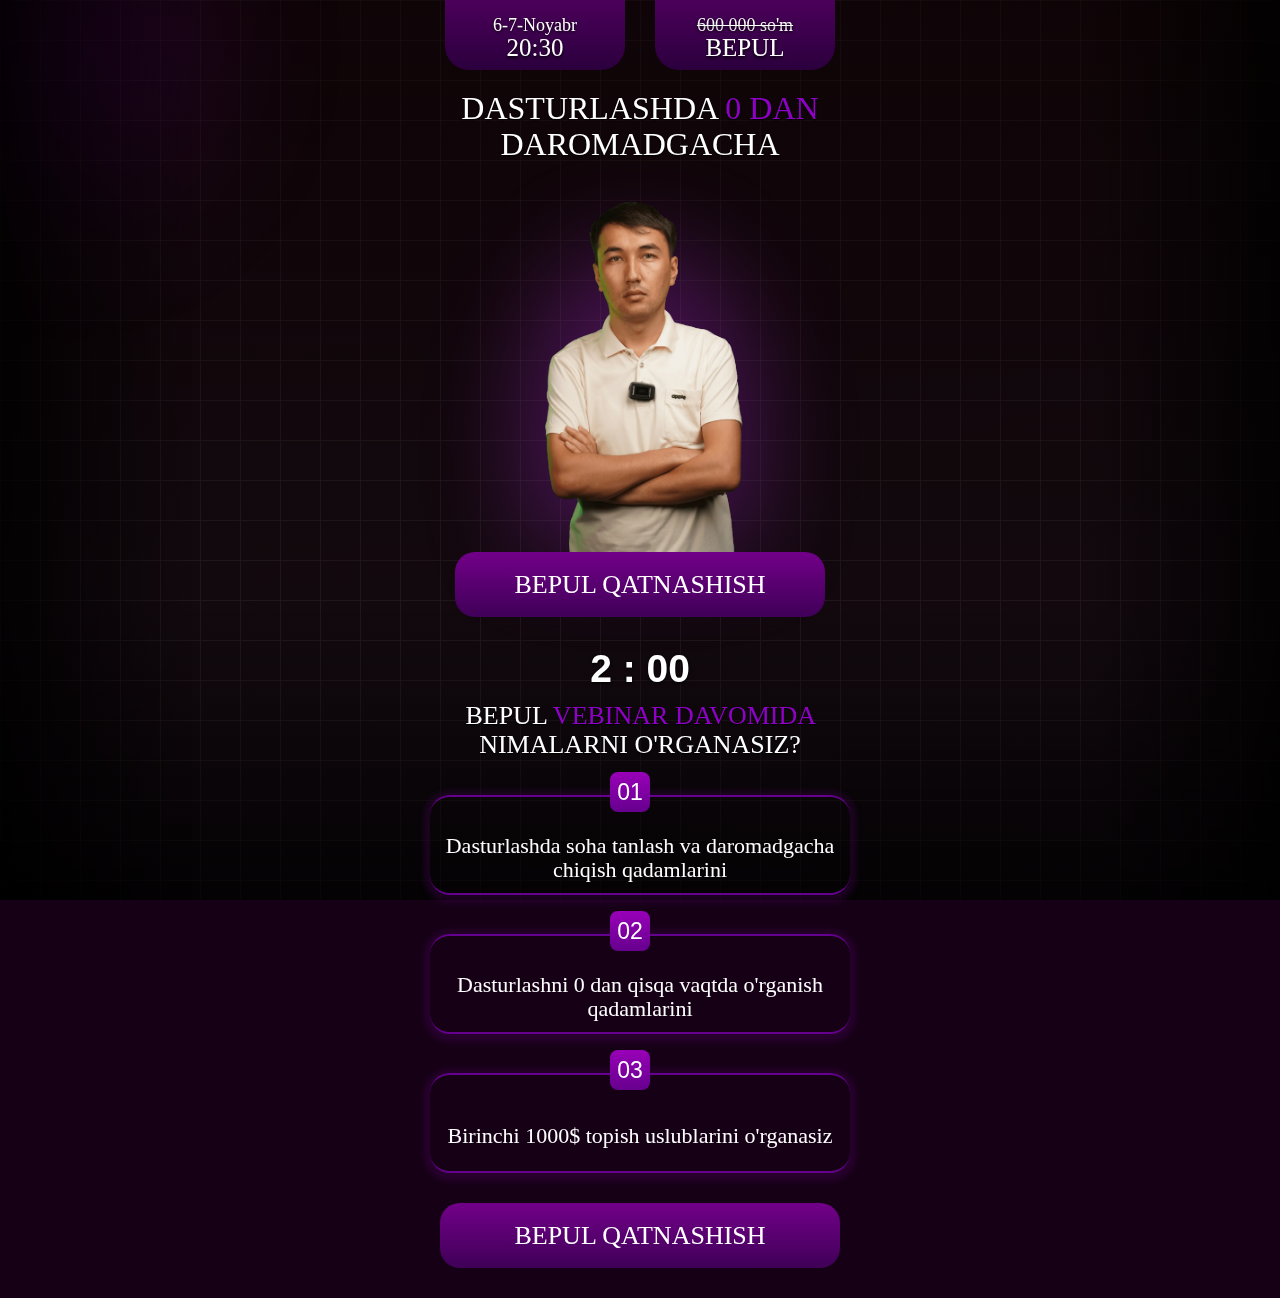
<file: index.html>
<!DOCTYPE html>
<html lang="en">
  <head>
    <meta charset="UTF-8" />
    <meta name="viewport" content="width=device-width, initial-scale=1.0" />
    <title>Document</title>
    <link rel="stylesheet" href="./styles.css" />
    <link rel="stylesheet" href="./background.css" />
    <link rel="stylesheet" href="./form.css" />
  </head>
  <body>
    <div class="background">
      <!-- ~~~~~~~~~~~~~~~~~~~~~~~~~~~~~~~~~~~~~~~~~~~~~~~~~~~~ -->
      <div class="red-gradient"></div>
      <div class="bottom-gradient"></div>
      <div class="top-glow"></div>
      <div class="fade-left"></div>
      <div class="fade-right"></div>
      <!-- CONTENT ~~~~~~~~~~~~~~~~~~~~~~~~~~~ -->
    </div>
    <main class="main">
      <div class="container">
        <div class="top">
          <div class="top--left">
            <h2 class="top--title">6-7-Noyabr</h2>
            <h3 class="top--text">20:30</h3>
          </div>
          <div class="top--right">
            <h2 class="top--title1">600 000 so'm</h2>
            <h3 class="top--text">BEPUL</h3>
          </div>
        </div>

        <h2 class="title">
          DASTURLASHDA <span class="title-span">0 DAN</span> DAROMADGACHA
        </h2>

        <div class="images">
          <div class="images-pst1">
            <div class="images-pst2"></div>
          </div>
          <img
            src="./uuuuu.webp"
            width="300px"
            height=""
            alt=""
            class="images-img"
          />
        </div>

        <div class="pstBtn">
          <div class="subbtn">
            <button id="openFormBtn" class="subbtn--btn attention-button">
              BEPUL QATNASHISH
            </button>
          </div>
        </div>

        <div class="time">
          <h2 id="timer" class="time--title">2 : 00</h2>
        </div>

        <h2 class="subtitle">
          BEPUL <span class="title-span">VEBINAR DAVOMIDA</span> NIMALARNI
          O'RGANASIZ?
        </h2>

        <ul class="list">
          <li class="item">
            <div class="item-pst">
              <p class="item-num-text">01</p>
            </div>
            <p class="item-text">
              Dasturlashda soha tanlash va daromadgacha chiqish qadamlarini
            </p>
          </li>

          <li class="item">
            <div class="item-pst">
              <p class="item-num-text">02</p>
            </div>
            <p class="item-text">
              Dasturlashni 0 dan qisqa vaqtda o'rganish qadamlarini
            </p>
          </li>

          <li class="item">
            <div class="item-pst">
              <p class="item-num-text">03</p>
            </div>
            <p class="item-text">
              Birinchi 1000$ topish uslublarini o'rganasiz
            </p>
          </li>
        </ul>

        <div class="pstBtn1">
          <div class="subbtn1">
            <button id="openFormBtn1" class="subbtn--btn attention-button">
              BEPUL QATNASHISH
            </button>
          </div>
        </div>
      </div>
    </main>

    <!-- Modall  -->

    <div class="overlay" id="formOverlay">
      <div class="modal" id="formModal">
        <!-- <span class="close-btn" id="closeBtn">&times;</span> -->
        <h2>Ro‘yxatdan o‘tish</h2>

        <form id="registerForm">
          <label for="name">Ism</label>
          <input
            type="text"
            id="name"
            name="name"
            placeholder="Ismingizni kiriting"
          />
          <span class="error-text1" id="nameError"></span>

          <label for="phone">Telefon raqami</label>
          <div class="phone-group">
            <span>+998 </span>
            <input
              type="text"
              id="phone"
              name="phone"
              maxlength="12"
              inputmode="numeric"
              placeholder="90 123 45 67"
            />
          </div>
          <span class="error-text" id="phoneError"></span>

          <button type="submit" id="submitBtn1" class="btn">
            RO'YXATDAN O'TISH
          </button>
        </form>
      </div>
    </div>

    <script src="./script.js"></script>

    <!-- Meta Pixel Code -->
    <script>
      !(function (f, b, e, v, n, t, s) {
        if (f.fbq) return;
        n = f.fbq = function () {
          n.callMethod
            ? n.callMethod.apply(n, arguments)
            : n.queue.push(arguments);
        };
        if (!f._fbq) f._fbq = n;
        n.push = n;
        n.loaded = !0;
        n.version = "2.0";
        n.queue = [];
        t = b.createElement(e);
        t.async = !0;
        t.src = v;
        s = b.getElementsByTagName(e)[0];
        s.parentNode.insertBefore(t, s);
      })(
        window,
        document,
        "script",
        "https://connect.facebook.net/en_US/fbevents.js"
      );
      fbq("init", "1482585826373158");
      fbq("track", "PageView");
    </script>
    <noscript
      ><img
        height="1"
        width="1"
        style="display: none"
        src="https://www.facebook.com/tr?id=1482585826373158&ev=PageView&noscript=1"
    /></noscript>
    <!-- End Meta Pixel Code -->
  </body>
</html>
</file>
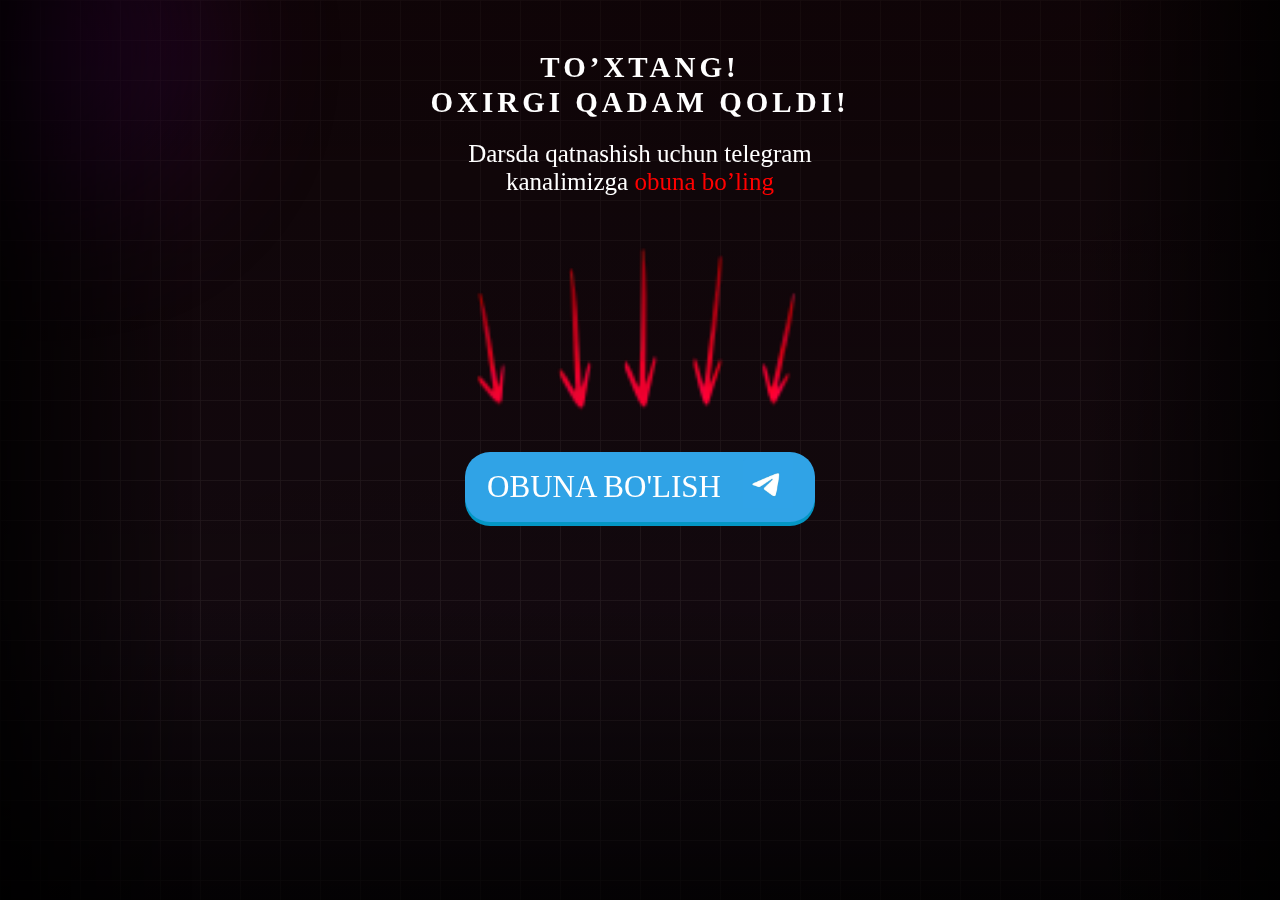
<file: telegram.html>
<!DOCTYPE html>
<html lang="en">
  <head>
    <meta charset="UTF-8" />
    <meta name="viewport" content="width=device-width, initial-scale=1.0" />
    <title>Rustambek 6-7-noyabr</title>
    <link rel="stylesheet" href="./styles.css" />
    <link rel="stylesheet" href="./background.css" />
    <link rel="stylesheet" href="./form.css" />
    <link rel="stylesheet" href="./telegram.css" />
    <!-- <script src="./telegram.js" defer></script> -->
  </head>

  <body>
    <div class="background">
      <!-- ~~~~~~~~~~~~~~~~~~~~~~~~~~~~~~~~~~~~~~~~~~~~~~~~~~~~ -->
      <div class="red-gradient"></div>
      <div class="bottom-gradient"></div>
      <div class="top-glow"></div>
      <div class="fade-left"></div>
      <div class="fade-right"></div>
      <!-- CONTENT ~~~~~~~~~~~~~~~~~~~~~~~~~~~ -->
    </div>
    <div class="box">
      <div class="container">
        <h1 class="box-title">TO’XTANG!<br />OXIRGI QADAM QOLDI!</h1>
        <p class="box-text">
          Darsda qatnashish uchun telegram kanalimizga
          <span>obuna bo’ling</span>
        </p>
        <div class="box-block">
            <div class="box-subimg strel shake-2">
                <img class="box-img" src="./assets/arrows.webp" alt="" />
            </div>
        </div>
        <div class="box-sublink">
            <a
              class="box-link btn2 shake-3 shake-4"
              href="https://t.me/+WDMVEFLmSmY0YzUy"
              target="_blank"
              id="telegramLink"
            >
              OBUNA BO'LISH
              <span><img src="./assets/image.webp" alt="" /></span>
            </a>
        </div>
      </div>
    </div>




    <!-- <script src="./script.js"></script> -->

    <!-- Meta Pixel Code -->
    <script>
      !(function (f, b, e, v, n, t, s) {
        if (f.fbq) return;
        n = f.fbq = function () {
          n.callMethod
            ? n.callMethod.apply(n, arguments)
            : n.queue.push(arguments);
        };
        if (!f._fbq) f._fbq = n;
        n.push = n;
        n.loaded = !0;
        n.version = "2.0";
        n.queue = [];
        t = b.createElement(e);
        t.async = !0;
        t.src = v;
        s = b.getElementsByTagName(e)[0];
        s.parentNode.insertBefore(t, s);
      })(
        window,
        document,
        "script",
        "https://connect.facebook.net/en_US/fbevents.js"
      );
      fbq("init", "1482585826373158");
      fbq("track", "PageView");
    </script>
    <noscript
      ><img
        height="1"
        width="1"
        style="display: none"
        src="https://www.facebook.com/tr?id=1482585826373158&ev=PageView&noscript=1"
    /></noscript>
    <!-- End Meta Pixel Code -->
  </body>
</html>
</file>
<file: styles.css>
* {
  margin: 0;
  padding: 0;
  box-sizing: border-box;
  text-decoration: none;
  list-style: none;
}
body {
  background-color: rgb(22, 0, 22);
}


.background {
  position: fixed;
  top: 0;
  left: 0;
  width: 100%;
  height: 100%;
  background-color: #111827; /* fon rangi */
  background-size: cover;
  background-repeat: no-repeat;
  background-attachment: fixed; /* scrol qilganda ham joyida turadi */
  z-index: -1; /* orqada tursin */
}

/* Grid chiziqlari */
.background::before {
  content: "";
  position: absolute;
  inset: 0;
  opacity: 0.2;
  background-image:
    linear-gradient(to right, rgba(255, 255, 255, 0.08) 1px, transparent 1px),
    linear-gradient(to bottom, rgba(255, 255, 255, 0.08) 1px, transparent 1px);
  background-size: 40px 40px;
  z-index: 1;
}

/* Qoraytiruvchi qatlam */
.background::after {
  content: "";
  position: absolute;
  inset: 0;
  background: linear-gradient(
    to bottom,
    rgba(0, 0, 0, 0.8),
    rgba(0, 0, 0, 0.6),
    rgba(0, 0, 0, 0.4)
  );
  z-index: 2;
}

/* Qizil gradient */
.background .red-gradient {
  position: absolute;
  inset: 0;
  background: linear-gradient(
    165deg,
    rgba(80, 0, 0, 0.15) 0%,
    rgba(40, 0, 0, 0.3) 100%
  );
  z-index: 3;
}

/* Pastki qorayuvchi qism */
.background .bottom-gradient {
  position: absolute;
  bottom: 0;
  left: 0;
  right: 0;
  height: 33%;
  background: linear-gradient(to top, rgba(0, 0, 0, 0.8), transparent);
  z-index: 4;
}

/* Chap yuqori nur */
.background .top-glow {
  position: absolute;
  top: -100px;
  left: -100px;
  width: 300px;
  height: 300px;
  border-radius: 50%;
  background: #ae00ed;
  opacity: 0.2;
  filter: blur(80px);
  z-index: 5;
  animation: glowPulse 5s ease-in-out infinite alternate;
}

/* Yon tomondan qorayuvchi qatlamlar */
.background .fade-left,
.background .fade-right {
  position: absolute;
  top: 0;
  height: 100%;
  width: 15%;
  pointer-events: none;
  z-index: 6;
}

.background .fade-left {
  left: 0;
  background: linear-gradient(to right, rgba(0, 0, 0, 0.8), transparent);
}

.background .fade-right {
  right: 0;
  background: linear-gradient(to left, rgba(0, 0, 0, 0.8), transparent);
}

@keyframes glowPulse {
  from {
    opacity: 0.15;
    transform: scale(1);
  }
  to {
    opacity: 0.3;
    transform: scale(1.1);
  }
}

/* ✅ Asosiy kontent ustida turadi */
.container,
.content,
.form,
.list {
  position: relative;
  z-index: 10; /* bu qatlam fonga chiqib ketadi */
}



/* CONTENT ___________________ */

.container {
  max-width: 450px;
  margin: 0 auto;
  padding: 0 15px;
}

.top {
  display: flex;
  align-items: start;
  justify-content: center;
  gap: 30px;
}

.top--left {
  width: 180px;
  height: 70px;
  padding-top: 10px;
  border-bottom-left-radius: 24px;
  border-bottom-right-radius: 24px;
  background: linear-gradient(to top, #2b003d, #4b005a);
  text-align: center;
  color: white;
}

.top--title {
  text-shadow: 0px 1px 3px rgb(0, 0, 0);
  line-height: 18px;
  padding-top: 6px;
  font-size: 18px;
  color: rgb(255, 255, 255);
  font-weight: 500;
  font-family:Roboto;
}

.top--text {
  text-shadow: 0px 2px 3px rgb(0, 0, 0);
  font-size: 25px;
  font-weight: 500;
  font-family: Roboto;
}

.top--right {
  width: 180px;
  height: 70px;
  padding-top: 10px;
  border-bottom-left-radius: 24px;
  border-bottom-right-radius: 24px;
  background: linear-gradient(to top, #2b003d, #4b005a);
  text-align: center;
  color: white;
}
.top--title1 {
  text-shadow: 0px 1px 3px rgb(0, 0, 0);
  line-height: 18px;
  padding-top: 6px;
  font-size: 18px;
  color: rgb(255, 255, 255);
  text-decoration: line-through;
  font-weight: 500;
  font-family: Roboto;
}

.title {
  text-shadow: 0px 1px 2px rgb(0, 0, 0);
  text-align: center;
  padding-top: 20px;
  padding-bottom: 20px;

  color: white;
  line-height: 36px;
  font-size: 32px;
  font-weight: 500;
  /* font-family:Roboto; */
}

.title-span {
  color: rgba(183, 0, 255, 0.776);
}

.images {
  width: 100%;
  height: 430px;
  position: relative;
  background-image: url(./assets/uuuuu.webp);
  background-size: contain;
  background-repeat: no-repeat;
  background-position:center ;
}


.images-pst1 {
  position: absolute;
  z-index: -1;
  bottom: 0px;
  left: 0px;
  width: 100%;
  height: 100%;
  display: flex;
  align-items: center;
  justify-content: center;
}
.images-pst2 {
  width: 50px;
  height: 120px;
  box-shadow: 0px 0px 100px 90px rgba(204, 52, 255, 0.281);
  border-top-left-radius: 100%;
  border-top-right-radius: 100%;
}

.images-img {
  width: 100%;
  height: 100%;
  object-fit: contain;
  object-position: bottom;
}

.pstBtn {
  max-width: 450px;
  width: 100%;
  height: 65px;
  position: relative;
}

.subbtn {
  position: absolute;
  padding: 0 25px;
  top: -60px;
  left: 0px;
  z-index: 10;
  width: 100%;
  height: 65px;
  border-radius: 20px;
}

.subbtn--btn {
  width: 100%;
  height: 100%;
  border-radius: 20px;
  border: none;
  background: linear-gradient(to top, #3f0057, #720089);

  font-size: 26px;
  color: white;
  font-weight: 500;
  font-family: Roboto;
  /* text-shadow: 0px 2px 2px rgb(255, 255, 255); */
}

/* Button pulas   */

@keyframes softPulse {
  0%,
  100% {
    transform: scale(0.99);
    box-shadow: inset 0 0 10px rgb(72, 0, 92),
      0 0 10px rgba(99, 0, 123, 0.479);
  }
  50% {
    transform: scale(1.05);
    box-shadow: inset 0 0 10px rgb(110, 0, 129),
      0 0 20px rgba(120, 0, 139, 0.82);
  }
}

.attention-button {
  animation: softPulse 2s ease-in-out infinite;
  transition: transform 0.3s ease;
}

.time {
  margin-top: -30px;
  text-shadow: 0px 1px 3px rgb(1, 1, 1);
  color: white;
  text-align: center;
  font-size: 26px;
  font-weight: 100;
  font-family: "Franklin Gothic Medium", "Arial Narrow", Arial, sans-serif;
}

.subtitle {
  padding-top: 10px;
  font-size: 26px;
  font-weight: 500;
  font-family: Roboto;
  text-align: center;
  line-height: 29px;
  color: white;
  text-shadow: 0px 1px 1px rgb(0, 0, 0);
}

.list {
  padding-top: 36px;
  /* margin-bottom: 50px; */
  display: flex;
  flex-direction: column;
  text-align: center;
  font-size: 22px;
  font-weight: 600;
  line-height: 24px;
  gap: 39px;
  color: white;
  font-weight: 500;
  font-family: Roboto;
}

.item {
  border-bottom: 2px solid #66008e;
  border-top: 2px solid #66008e;
  border-radius: 20px;
  padding-left: 15px;
  padding-right: 15px;
  padding-top: 25px;
  height: 100px;
  /* border: 1px solid red; */
  display: flex;
  align-items: center;
  justify-content: center;
  position: relative;

  box-shadow:0px 2px 6px 6px rgba(91, 0, 112, 0.265);
}

.item-pst {
  position: absolute;
  top: -25px;
  left: 1/2;
  margin-left: -20px;
  width: 40px;
  height: 40px;
  border-radius: 8px;
  background: linear-gradient(to top, #66008e, #9900b8);
  display: flex;
  align-items: center;
  justify-content: center;
}
.item-num-text {
  font-size: 23px;
  font-family: "Gill Sans", "Gill Sans MT", Calibri, "Trebuchet MS", sans-serif;
  color: white;
}

.pstBtn1 {
  max-width: 450px;
  width: 100%;
  height: 65px;
  margin-bottom: 30px;
  margin-top: 30px;
}

.subbtn1 {
  padding: 0 10px;
  width: 100%;
  height: 65px;
  border-radius: 20px;
}

.subbtn--btn1 {
  width: 100%;
  height: 100%;
  border-radius: 20px;
  z-index: 10;
  border: none;
  background: linear-gradient(to top, #66008e, #9900b8);

  font-size: 28px;
  color: white;
  text-shadow: 0px 2px 2px rgb(66, 0, 96);
}

@media (max-width: 400px) {
  .title {
    font-size: 28px;
    line-height: 30px;
  }
  .subbtn--btn,
  .subbtn--btn1 {
    font-size: 22px;
  }
  .item {
    font-size: 18px;
    padding-left: 10px;
    padding-right: 10px;
    padding-top: 20px;
  }
}
</file>
<file: background.css>
/* Asosiy container */
.background {
  position: fixed;
  top: 0;
  left: 0;
  width: 100%;
  height: 100%;
  background-color: #111827; /* fon rangi */
  background-size: cover;
  background-repeat: no-repeat;
  background-attachment: fixed; /* scrol qilganda ham joyida turadi */
  z-index: -1; /* orqada tursin */
}

/* Grid pattern */
.background::before {
  content: "";
  position: absolute;
  inset: 0;
  opacity: 0.2;
  background-image:
    linear-gradient(to right, rgba(255, 255, 255, 0.8) 1px, transparent 1px),
    linear-gradient(to bottom, rgba(255, 255, 255, 0.8) 1px, transparent 1px);
  background-size: 40px 40px;
  z-index: 1;
}

/* Qorong'u gradient overlay */
.background::after {
  content: "";
  position: absolute;
  inset: 0;
  background: linear-gradient(
    to bottom,
    rgba(0, 0, 0, 0.8),
    rgba(0, 0, 0, 0.6),
    rgba(0, 0, 0, 0.4)
  );
  z-index: 2;
}

/* Qizil gradient */
.background .red-gradient {
  position: absolute;
  inset: 0;
  background: linear-gradient(
    165deg,
    rgba(80, 0, 0, 0.15) 0%,
    rgba(40, 0, 0, 0.3) 100%
  );
  z-index: 3;
}

/* Pastdan yuqoriga qorayuvchi gradient */
.background .bottom-gradient {
  position: absolute;
  bottom: 0;
  left: 0;
  right: 0;
  height: 33%;
  background: linear-gradient(to top, rgba(0, 0, 0, 0.8), transparent);
  z-index: 4;
}

/* Chap yuqoridagi yorqin nuqta */
.background .top-glow {
  position: absolute;
  top: -100px;
  left: -100px;
  width: 300px;
  height: 300px;
  border-radius: 50%;
  background: #73009d;
  opacity: 0.2;
  filter: blur(80px);
  z-index: 5;
  animation: glowPulse 5s ease-in-out infinite alternate;
}

/* Chap va o‘ng tomondagi gradientlar */
.background .fade-left,
.background .fade-right {
  position: absolute;
  top: 0;
  height: 100%;
  width: 15%;
  pointer-events: none;
  z-index: 6;
}

.background .fade-left {
  left: 0;
  background: linear-gradient(to right, rgba(0, 0, 0, 0.8), transparent);
}

.background .fade-right {
  right: 0;
  background: linear-gradient(to left, rgba(0, 0, 0, 0.8), transparent);
}

/* Kontent orqa fon ustida joylashishi uchun */
/* .background .content {
  position: relative;
  z-index: 10;
  text-align: center;
  color: white;
  padding-top: 100px;
} */

/* Yorqin nuqta pulsatsiya animatsiyasi */
@keyframes glowPulse {
  from {
    opacity: 0.15;
    transform: scale(1);
  }
  to {
    opacity: 0.3;
    transform: scale(1.1);
  }
}
</file>
<file: form.css>
/* --- Modal --- */
.overlay {
  position: fixed;
  inset: 0;
  background: rgba(0, 0, 0, 0.5);
  display: none;
  justify-content: center;
  align-items: center;
  backdrop-filter: blur(4px);
  z-index: 999;
}

.modal {
  background: #fff;
  border-radius: 12px;
  padding: 24px;
  max-width: 420px;
  width: 90%;
  box-shadow: 0 0 25px rgba(0, 0, 0, 0.2);
  position: relative;
  animation: pop 0.3s ease-out;
}

@keyframes pop {
  from {
    transform: scale(0.5);
    opacity: 0;
  }
  to {
    transform: scale(1);
    opacity: 1;
  }
}

.close-btn {
  position: absolute;
  top: 8px;
  right: 20px;
  font-size: 30px;
  font-weight: bold;
  color: #000000;
  cursor: pointer;
  transition: 0.2s;
  text-shadow: 0px 1px 2px rgb(0, 0, 0);
}

.close-btn:hover {
  color: #000;
}

label {
  display: block;
  margin-top: 20px;
  padding-bottom: 5px;
  font-weight: 600;
  color: #333;
}

/* Umumiy input */
input {
  width: 100%;
  padding: 10px 12px;
  border-radius: 8px;
  border: 1px solid #ccc;
  background: #f4f4f4;
  outline: none;
  font-size: 16px;
  transition: 0.2s;
}

/* Telefon input uchun maxsus */
.phone-group {
  position: relative;
}

.phone-group span {
  position: absolute;
  top: 49%;
  left: 12px;
  transform: translateY(-50%);
  color: #3e3e3e;
  font-weight: 500;
  /* font-family: Verdana, Geneva, Tahoma, sans-serif; */
}

.phone-group input {
  padding-left: 65px; /* +998 uchun joy */
}

input:focus {
  border-color: #a855f7;
  background: #fff;
}

.btn {
  width: 100%;
  margin-top: 18px;
  border: none;
  color: white;
  font-size: 22px;
  font-weight: 700;
  padding: 12px;
  border-radius: 30px;
  cursor: pointer;
  /* font-family: "Gill Sans", "Gill Sans MT", Calibri, "Trebuchet MS", sans-serif; */
  transition: 0.3s;
  text-shadow: 0px 3px 5px rgb(0, 0, 0);
  background: linear-gradient(to top, #8800b1, #d501ff);
}

.btn:hover {
  background: linear-gradient(to top, #d501ff, #8800b1);
}

/* Xatolik holatlari */
.error-text {
  color: red;
  font-size: 14px;
  margin-top: 4px;
  display: block;
}
.error-text {
  color: red;
  font-size: 14px;
  margin-top: 4px;
  display: block;
  
}

.error-input {
  border: 1px solid red !important;
  background-color: #ffeaea;
}
.form-group {
  margin-bottom: 20px;
}
</file>
<file: telegram.css>
.box .container{
color: white;
margin: 0 auto;
padding: 50px 15px;
}
.box-title{
    text-align: center;
    line-height: 120%;
    font-weight: bolder;
    letter-spacing: 4px;
    font-size: 29px;
}
.box-text{
    color: white;
    padding: 20px;
    font-size: 25px;
    text-align: center;
    font-weight: 400;
}
.box-text span{
    color: red;
}
.box-block{
    padding-top: 30px;
    padding-bottom: 40px;
    width: 100%;
    display: flex;
    align-items: center;
    justify-content: center;
}
.box-subimg{
    padding-left: 10px;
    padding-right: 10px;
    max-width: 360px;
    width: 100%;
}
.box-img{
    width: 100%;
}

.box-sublink{
    width: 100%;
    display: flex;
    align-items: center;
    justify-content:center;
}
.box-link{
    background-color: #30A3E6;
    box-shadow: 0px 4px 0px 0px #0496C4;
    color: white;
    border: none;
    border-radius: 25px;
    max-width: 350px;
    width: 100%;
    height: 70px;
    font-size: 31px;
    display: flex;
    justify-content: space-evenly;
    align-items: center;
}
.box-link img{
    background: none;
    width: 50px;
    height: 50px;
    top: 100px;
}

/* Y o‘qi bo‘yicha bir maromda tebranish animatsiyasi */
.strel[class*="shake-"] {
  animation-name: shake-y-even;
  animation-duration: 2s;            /* 3 soniyada to‘liq bir sikl */
  animation-timing-function: ease-in-out;
  animation-iteration-count: infinite;
  animation-direction: alternate;    /* pastga → yuqoriga → pastga */
  will-change: transform;
}

@keyframes shake-y-even {
  0%   { transform: translateY(0); }
  25%  { transform: translateY(6px); }   /* pastga */
  50%  { transform: translateY(0); }     /* markaz */
  75%  { transform: translateY(6px); }  /* yuqoriga */
  100% { transform: translateY(0); }     /* markazga qaytadi */
}

/* Accessibility: foydalanuvchi istamasa animatsiyani o‘chir */
@media (prefers-reduced-motion: reduce) {
  .strel[class*="shake-"] {
    animation: none;
  }
}


/* Asosiy tugma stili (moslashtir) */
.btn2{
  /* transform performance hint */
  will-change: transform;
  transform-origin: center;
}

/* Umumiy animatsiya sozlamalari:
   - butun tsikl 4s (2s faol + 2s jim)
   - cheksiz takrorlanadi
*/
.btn2[class*="shake-"]{
  animation-iteration-count: infinite;
  animation-timing-function: linear;
  animation-fill-mode: both;
  /* default: 4s — 0-50%: qaltiradi (2s), 50-100%: jim */
  animation-duration: 3.5s;
}

/* ===== 4 martalik qaltirlash (taxminan 4 ta tez tebranish 2s ichida) ===== */
@keyframes shake-y-4 {
  0%   { transform: translateX(0); }
  5%   { transform: translateX(-6px); }
  12%  { transform: translateX(6px); }
  24%  { transform: translateX(-6px); }
  36%  { transform: translateX(6px); }
  50%  { transform: translateX(-4px); } /* 2s oxiri — jimga tushadi */
  100% { transform: translateX(0); }
}


.btn2.shake-4 { animation-name: shake-y-4; }

/* Accessibility: har bir kishi uchun animatsiyani o'chirish */
@media (prefers-reduced-motion: reduce) {
  .btn2[class*="shake-"] {
    animation: none;
  }
}
</file>
